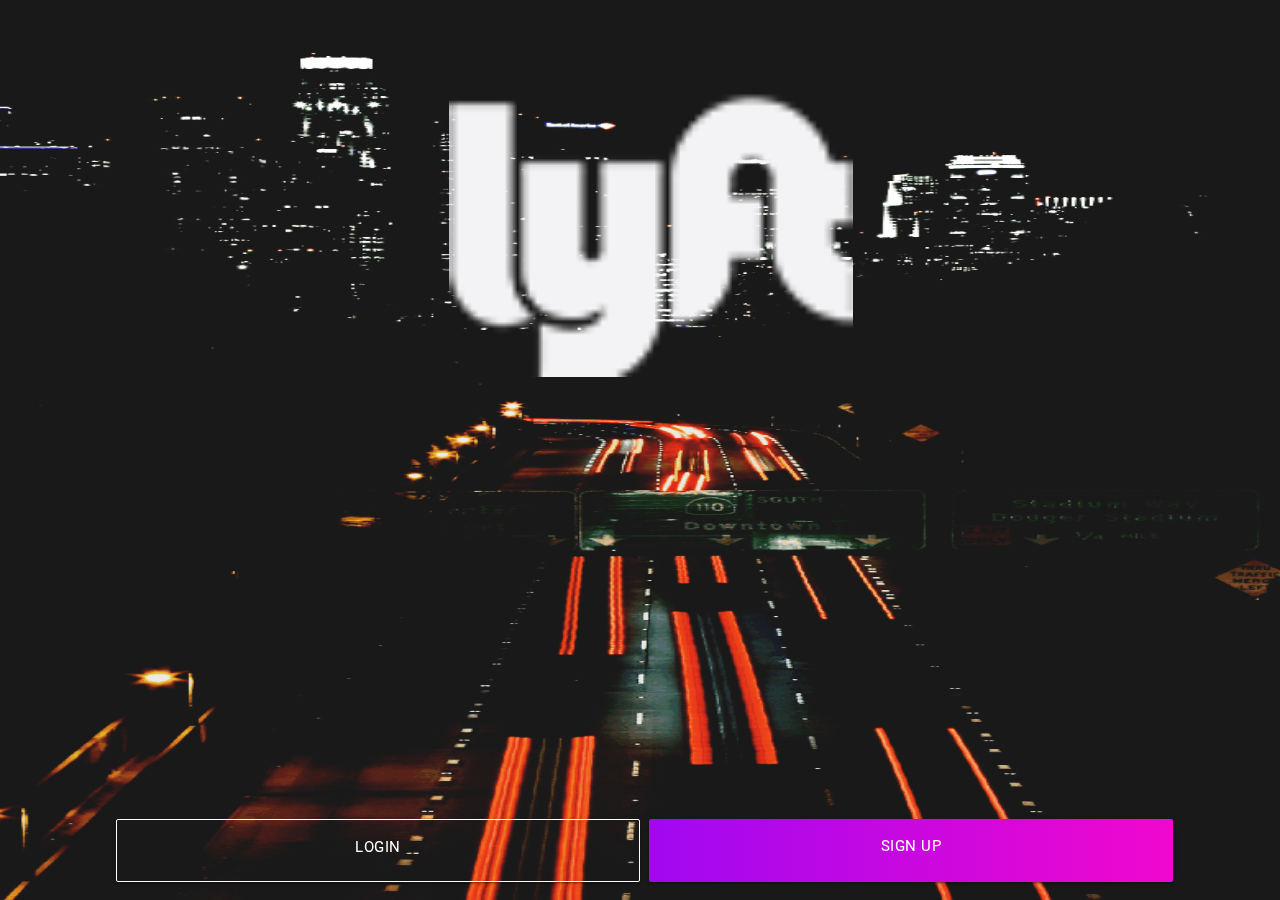
<file: index.html>
<!DOCTYPE html>
<html>
<head>
	<meta charset="utf-8">
	<title>Lyft MX</title>
	<meta name="viewport" content="width=device-width, initial-scale=1.0">
	<link rel="shortcut icon" type="image/x-icon" href="assets/img/lyft.png">
	<link rel="stylesheet" type="text/css" href="assets/css/materialize.min.css">
	<link rel="stylesheet" type="text/css" href="assets/css/stylesheet.css">
</head>
<body>
<section>
	<div>
		<img class="intro-gif" src="assets/img/road.gif">
	</div>
	<div class="row">
		<div class="col s12">
			<img class="logo col s4 offset-s4" src="assets/img/logo-white.png">
		</div>
	</div>
	<div class="row">
		<div class="btn--inicio col s12">
			<a href="login.html" class="btn col s5 offset-s1 btn--transparent" role="button">Login</a>
			<a href="signup.html" class="btn col s5 btn--solid" role="button">Sign Up</a>
		</div>
	</div>
</section>
</body>
</html>
</file>
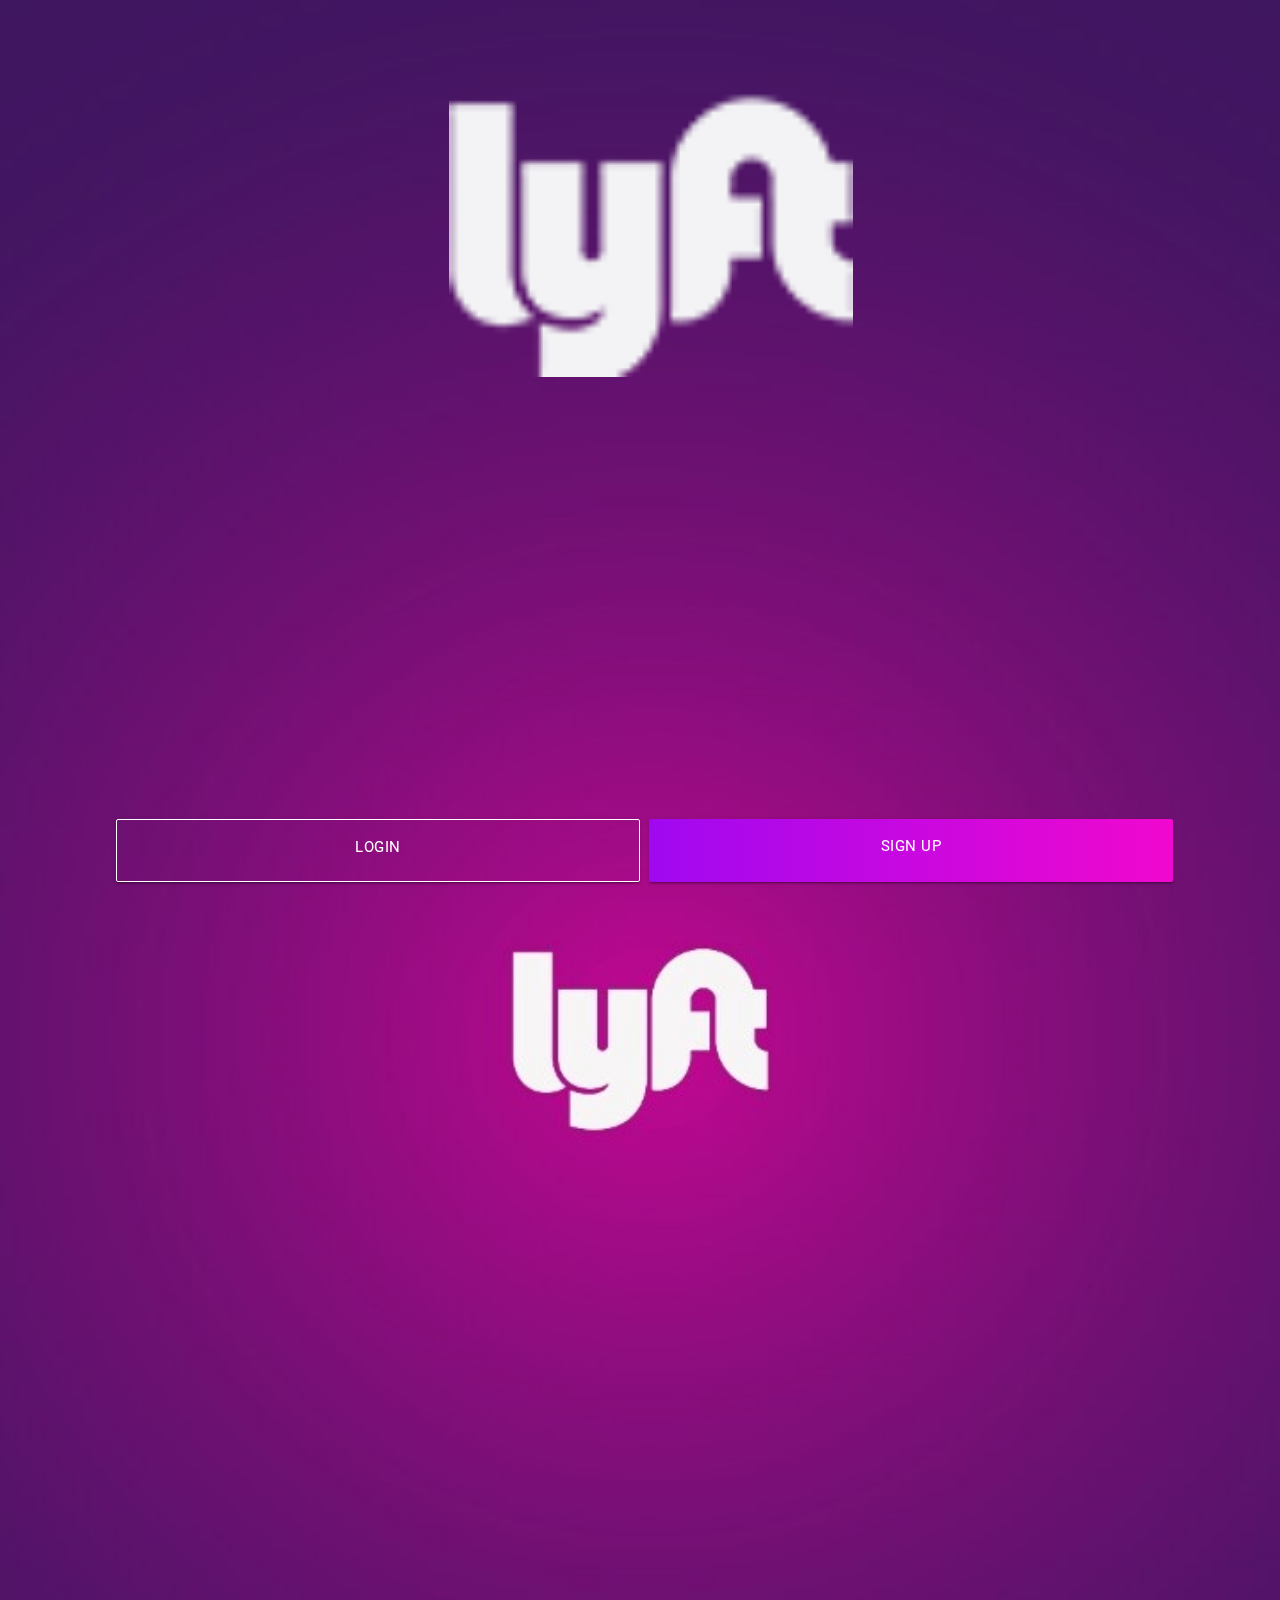
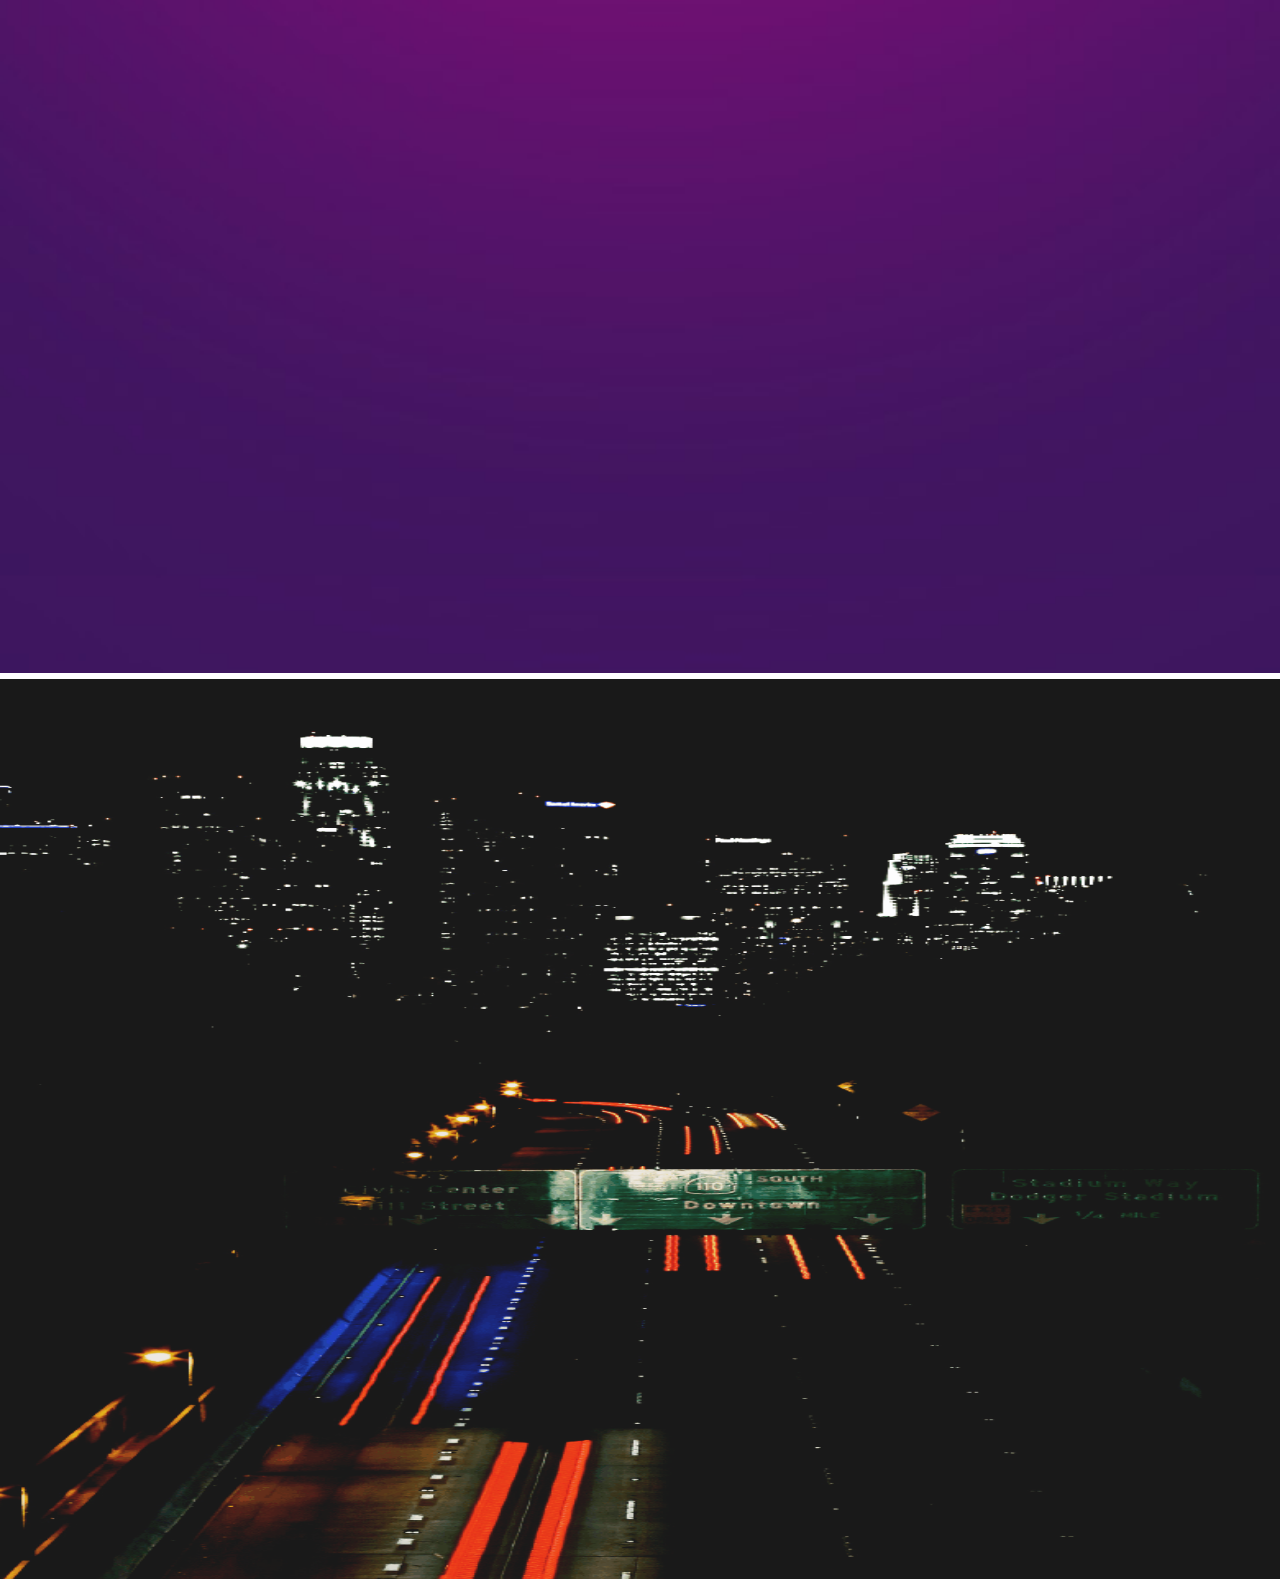
<file: main.html>
<!DOCTYPE html>
<html>
<head>
	<meta charset="utf-8">
	<title>Lyft MX</title>
	<meta name="viewport" content="width=device-width, initial-scale=1.0">
	<link rel="shortcut icon" type="image/x-icon" href="assets/img/lyft.png">
	<link rel="stylesheet" type="text/css" href="assets/css/materialize.min.css">
	<link rel="stylesheet" type="text/css" href="assets/css/stylesheet.css">
</head>
<body>
	<section id="splash">
		<div class="row row--bottom">
			<div class="class="col s12">
				<img class="intro" src="assets/img/lyft.jpg">
			</div>
		</div>
	</section>
	<section id="index" href="index.html">
	</section>
	<script type="text/javascript" src="assets/js/jquery-3.2.1.min.js"></script>
	<script type="text/javascript" src="assets/js/app.js"></script>
</body>
</html>
</file>
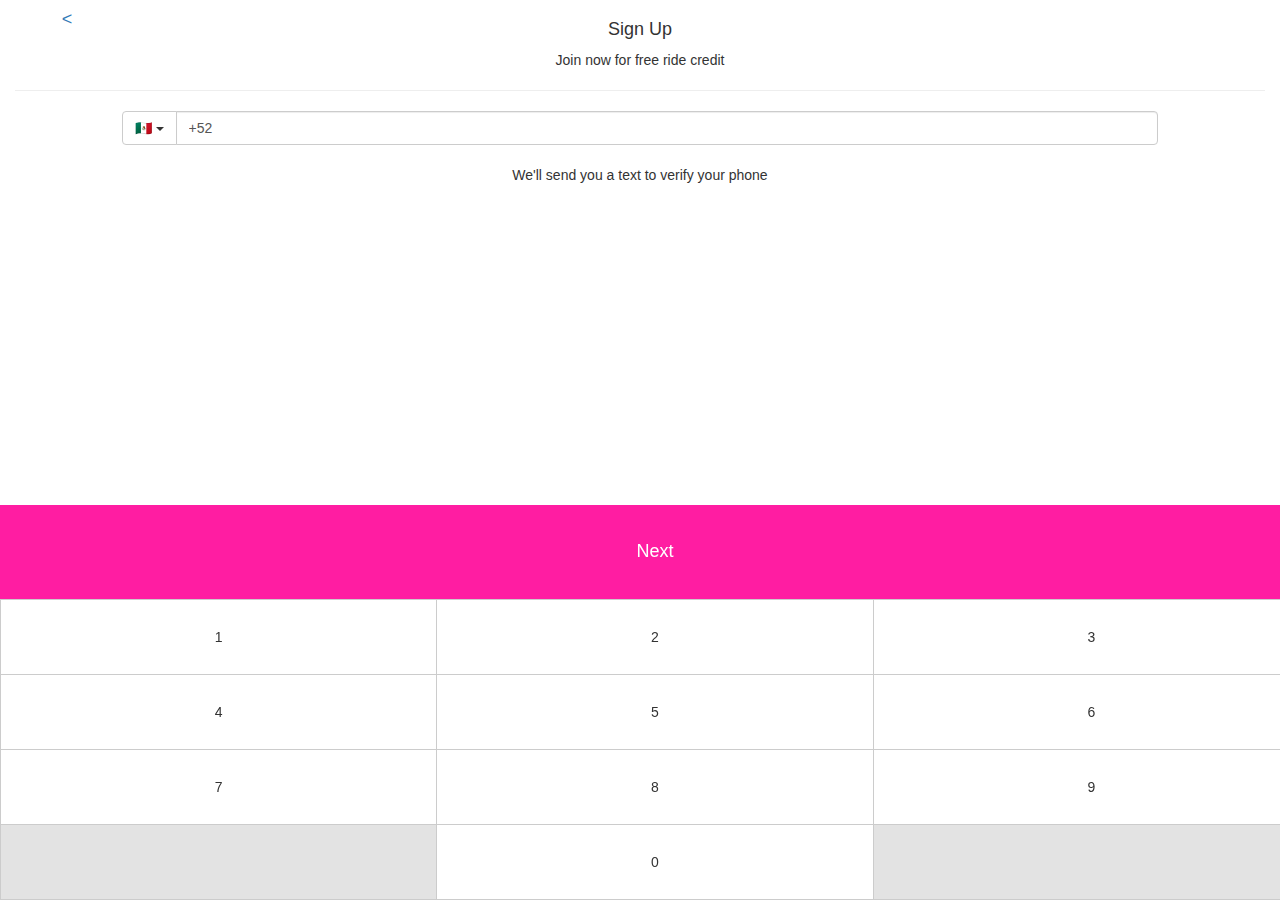
<file: signup.html>
<!DOCTYPE html>
<html>
<head>
	<meta charset="utf-8">
	<title>Sign Up</title>
	<meta name="viewport" content="width=device-width, initial-scale=1.0">
	<link rel="shortcut icon" type="image/x-icon" href="assets/img/lyft.png">
	<link rel="stylesheet" type="text/css" href="assets/css/bootstrap.min.css">
	<link rel="stylesheet" type="text/css" href="assets/css/stylesheet.css">
</head>
<body>
<section class="container-fluid text-center">
	<div class="row">
		<div class="col-xs-12">
			<h4><a href="index.html" class="col-xs-1">&#60</a></h4> 
			<h4 class="col-xs-4 col-xs-offset-3">Sign Up</h4>
		</div>
	</div>
	<span>Join now for free ride credit</span>
	<hr>
	<div class="row">
		<div class="col-xs-10 col-xs-offset-1">
		    <div class="input-group">
			    <div class="input-group-btn">
			        <button type="button" class="btn btn-default dropdown-toggle" data-toggle="dropdown" aria-haspopup="true" aria-expanded="false">🇲🇽 <span class="caret"></span>
			        </button>
			        <ul class="dropdown-menu">
			        	<li>
			          		<a href="#">🇧🇷</a>
			          	</li>
			          	<li>
			          		<a href="#">🇨🇦</a>
			          	</li>
			          	<li>
			          		<a href="#">🇺🇸</a>
			          	</li>
			          	<li>
			          		<a href="#">🇬🇧</a>
			          	</li>
			        </ul>
			    </div>
			    <input type="text" class="form-control" id="resultado" aria-label="..." value="+52">
		    </div>
		</div>
	</div>
	<br>
	<div class="row">
		<div class="col-xs-12 text-center">
			<p>We'll send you a text to verify your phone</p>
		</div>
	</div>
	<section class="table-height">
		<div class="row pink-panel">
			<div class="col-xs-12">
				<h4 class="text-center">Next</h4>
			</div>
		</div>
		<div class="row">
			<table class="digits-table text-center col-xs-12">
				<tr>
				   	<td class="btn-default" value="1" onclick="agregarNumber(this)">1</td>
				    <td class="btn-default" value="2" onclick="agregarNumber(this)">2</td>
				    <td class="btn-default" value="3" onclick="agregarNumber(this)">3</td>
				</tr>
				<tr>
				    <td class="btn-default" value="4" onclick="agregarNumber(this)">4</td>
				    <td class="btn-default" value="5" onclick="agregarNumber(this)">5</td>
				    <td class="btn-default" value="6" onclick="agregarNumber(this)">6</td>
				</tr>
				<tr>
				    <td class="btn-default" value="7" onclick="agregarNumber(this)">7</td>
				    <td class="btn-default" value="8" onclick="agregarNumber(this)">8</td>
				    <td class="btn-default" value="9" onclick="agregarNumber(this)">9</td>
				</tr>
				<tr>
				   	<td class="btn-default grey"> </td>
				    <td class="btn-default" value="0" onclick="agregarNumber(this)">0</td>
				    <td class="btn-default grey erase-icon"></td>
				</tr>
			</table>
		</div>
	</section>
</section>
	<script type="text/javascript" src="assets/js/jquery-3.2.1.min.js"></script>
	<script type="text/javascript" src="assets/js/bootstrap.min.js"></script>
	<script type="text/javascript" src="assets/js/main.js"></script>
</body>
</html>
</file>
<file: assets/css/stylesheet.css>
.intro {
	width: 100%;
	height: auto;
}

.intro-gif {
		width: 100%;
		height: 100vh;
		position: absolute;
	}

.logo {
	position: fixed;
	top: 10vh;
	width: 100%,
}

.row--bottom {
	margin-bottom: 0;
}

.btn--inicio {
	position: fixed;
	bottom: 2vh;
	width: 100%,
}

.btn--inicio .btn {
	margin-right: 1vh;
	height: 7vh;
	padding: 1vh;
}

.btn--transparent {
	background-color: transparent;
	border-style: solid;
	border-width: 1px;
    border-color: #FFFFFF;
}

.btn--solid {
	 background: linear-gradient(to right, #A008F1, #F108CE);
}

.pink-panel {
	color: white;
	background-color: #FF1DA2;
	padding: 3vh;
}

.digits-table {
	width: 100%;
}

table, th, td {
    border: 1px solid grey;
    border-collapse: collapse;
}

th, td {
    padding: 3vh;
}

.grey {
	background-color: #E3E3E3;
}

.table-height {
	position: fixed;
	bottom: 0;
	width: 100%;
}
</file>
